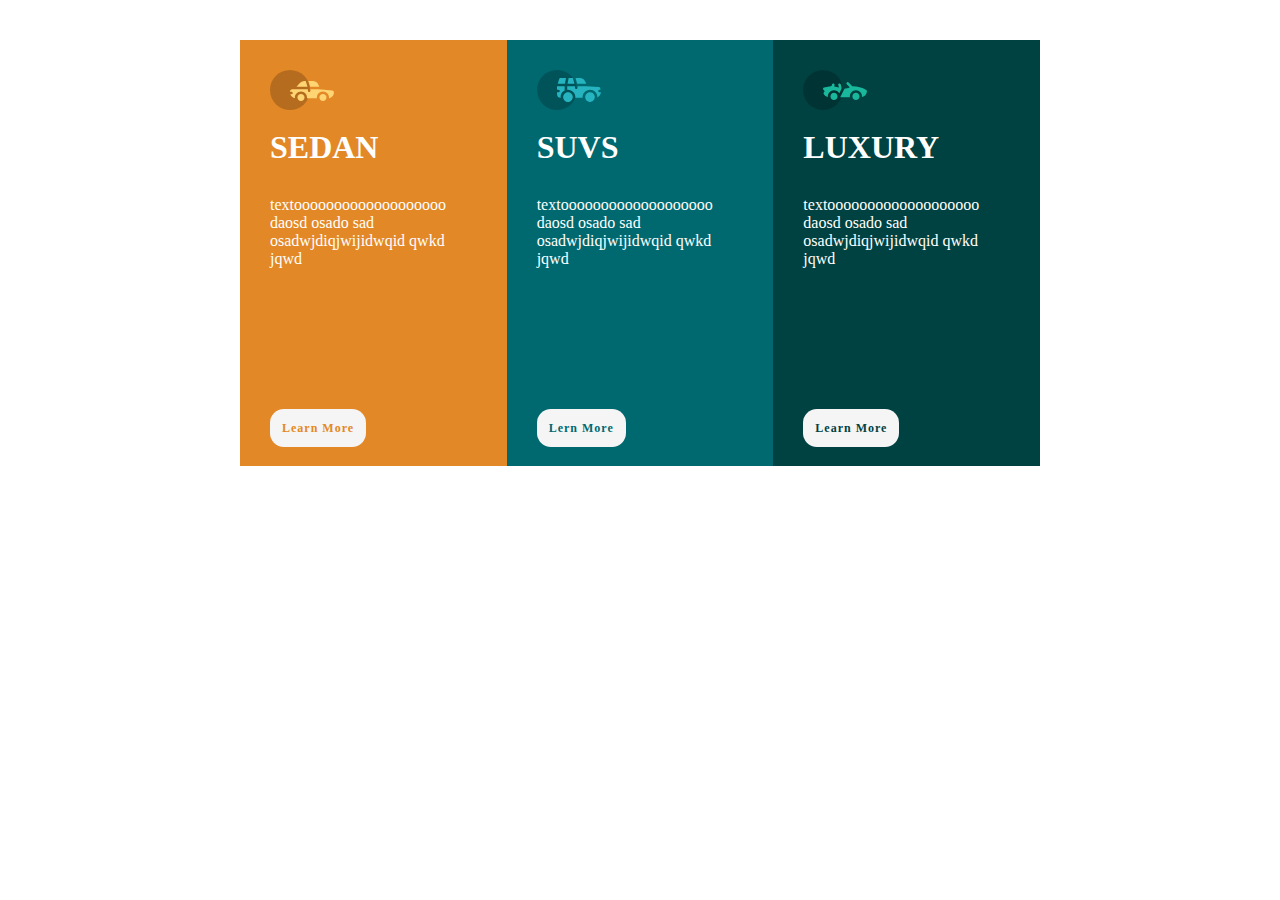
<file: Cars/index.html>
<!DOCTYPE html>
<html lang="en">
<head>
    <meta charset="UTF-8">
    <meta name="viewport" content="width=device-width, initial-scale=1.0">
    <title>Cars</title>
    <link rel="shortcut icon" href="favicon.ico" type="image/x-icon">
    <link rel="stylesheet" href="css/styles.css">
</head>
<body>
    <main>
        
        <section class="autoSedan">
            <img src="images/icon-sedans.svg" alt="" class="carro-img">
            <h1 class="tituloSe">SEDAN</h1>
            <p class="textoSe">textooooooooooooooooooo daosd osado sad osadwjdiqjwijidwqid qwkd jqwd</p>
            <a class="btn-linkSe" href="https://ayuda.com" target="_blank">Learn More</a>
        </section>

        <section class="autosSuvs">
            <img src="images/icon-suvs.svg" alt="" class="carro-img">
            <h1 class="tituloSu">SUVS</h1>
            <p class="textoSu">textooooooooooooooooooo daosd osado sad osadwjdiqjwijidwqid qwkd jqwd</p>
            <a class="btn-linkSu" href="https://ayuda.com" target="_blank">Lern More</a>
        </section>

        <section class="autosLuxury">
            <img src="images/icon-luxury.svg" alt="" class="carro-img">
            <h1 class="tituloLu">LUXURY</h1>
            <p class="textoLu">textooooooooooooooooooo daosd osado sad osadwjdiqjwijidwqid qwkd jqwd</p>
            <a class="btn-linkLu" href="https://ayuda.com" target="_blank">Learn More</a>
        </section>
        
    </main>
    
</body>
</html>
</file>
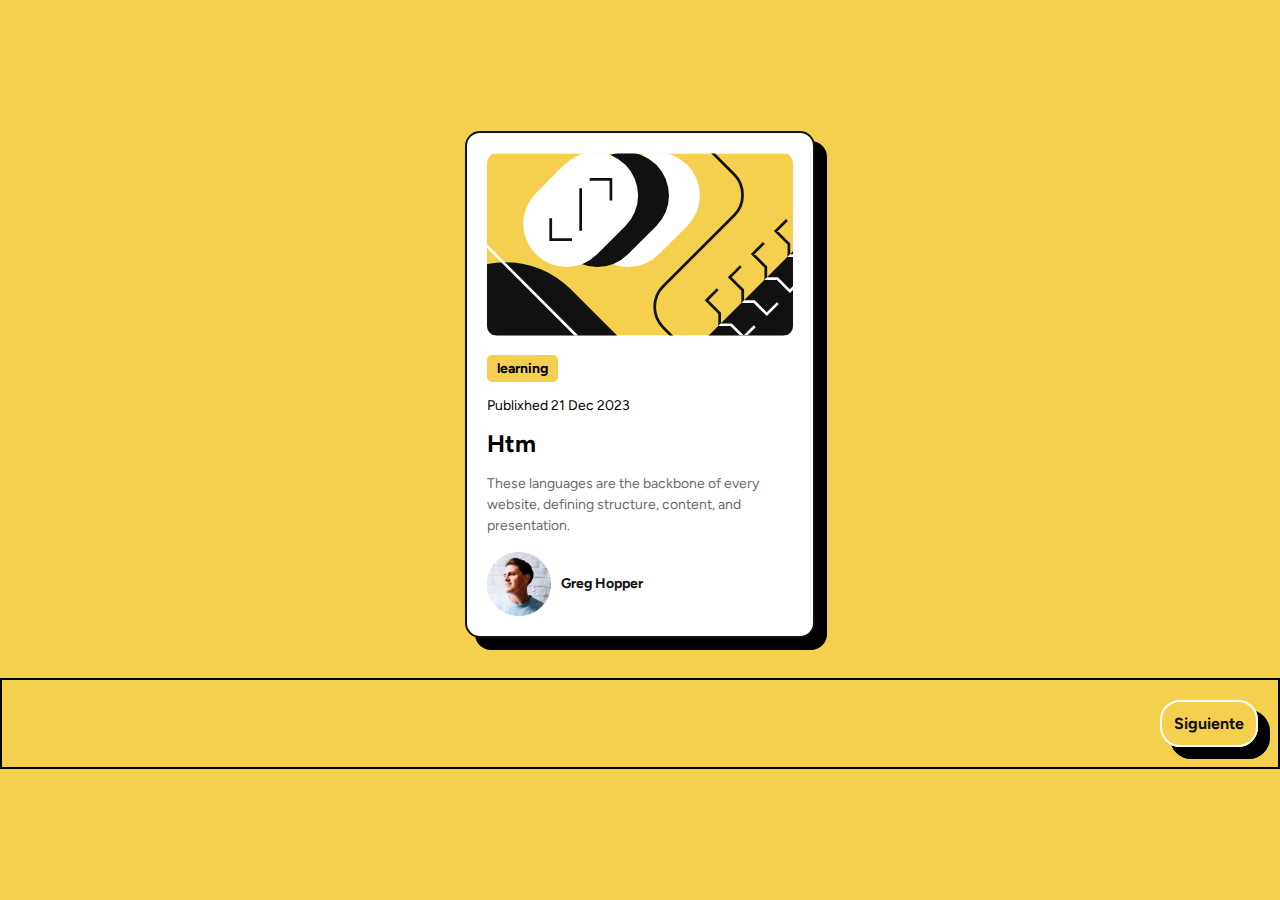
<file: Componets-active/index.html>
<!DOCTYPE html>
<html lang="en">
<head>
    <meta charset="UTF-8">
    <meta name="viewport" content="width=device-width, initial-scale=1.0">
    <title>Blog Previw</title>
    <link rel="shortcut icon" href="images/favicon-32x32.png" type="image/x-icon">
    <link rel="stylesheet" href="css/styles.css">
    
</head>
<body id="blog-preview">
    <div class="container">
        <section class="header">
            <img src="images/illustration-article.svg" alt="">
            <p class="label">learning</p>
            <p class="date">Publixhed 21 Dec 2023</p>
            <h3>Htm</h3>
        </section>
        <section class="body">
            <p>
                These languages are the backbone of every website,
                defining structure, content, and presentation.
            </p>
            <footer class="footer-author">
                <img src="images/image-avatar.webp" alt="">
                <p class="author">Greg Hopper</p>
            </footer>
        </section>
    </div>
    <footer class="container-btn">
        <a href="#" class="btn-next">Siguiente</a>
    </footer>
</body>
</html>
</file>
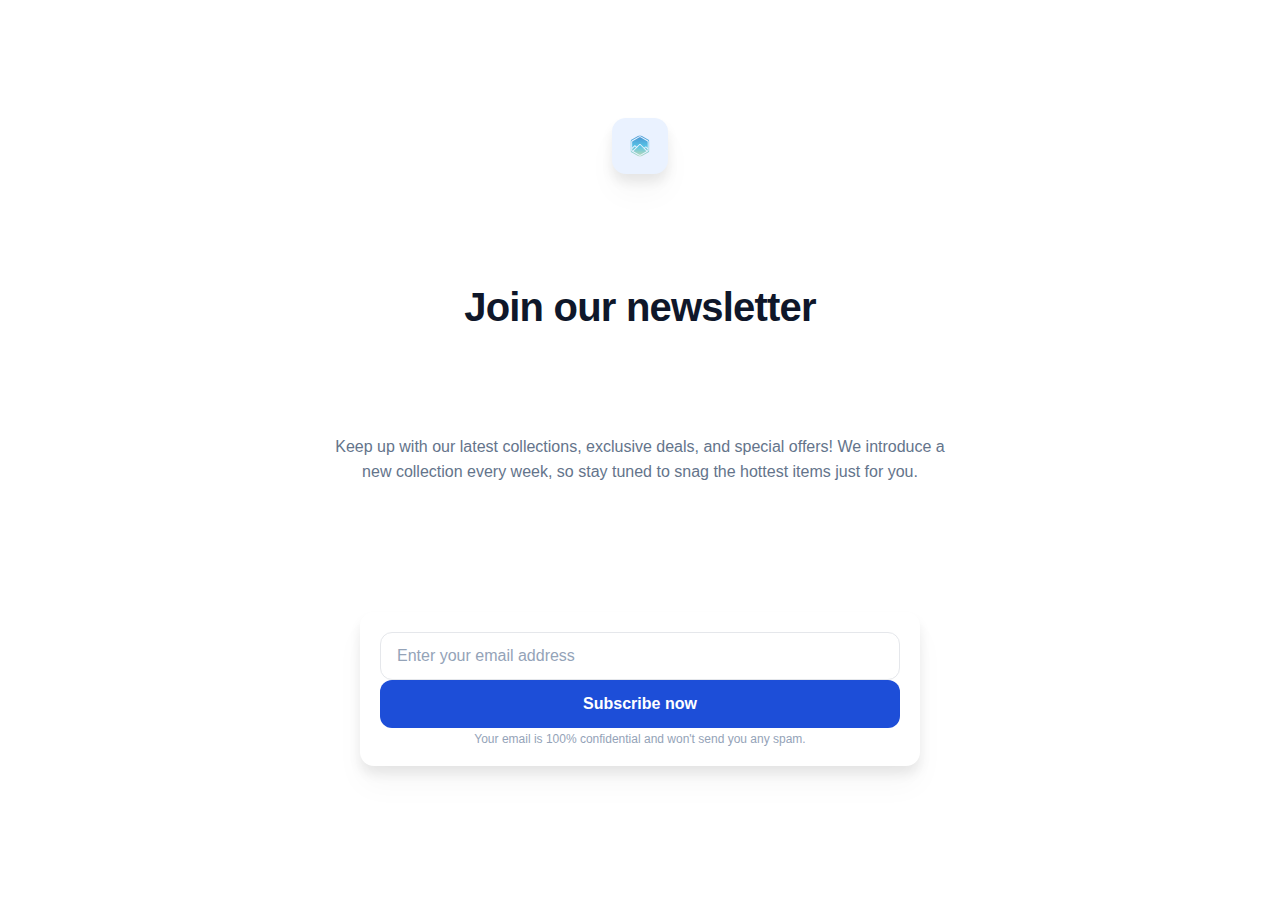
<file: Ejercicio1_Newsletter/index.html>
<!DOCTYPE html>
<html lang="en">
<head>
  <meta charset="UTF-8" />
  <meta name="viewport" content="width=device-width, initial-scale=1.0" />
  <link rel="icon" href="images/favicon.ico" type="image/x-icon" />
  <link rel="stylesheet" href="css/styles.css">
  <title>Join Our Newsletter</title>
</head>
<body>
  <main class="page">
    <div class="icon-wrap">
      <img src="images/logo.svg" class="icon" alt="icon">
    </div>

    <h1 class="title">Join our newsletter</h1>
    <p class="subtitle">
      Keep up with our latest collections, exclusive deals, and special offers!
      We introduce a new collection every week, so stay tuned to snag the hottest items just for you.
    </p>

    <div class="card">
      <form>

        <input id="email" type="email" name="email" placeholder="Enter your email address" autocomplete="email" required/>
        <button type="submit">Subscribe now</button>

        <p class="texto-ayud">
          Your email is 100% confidential and won't send you any spam.
        </p>
      </form>
    </div>
  </main>
</body>
</html>
</file>
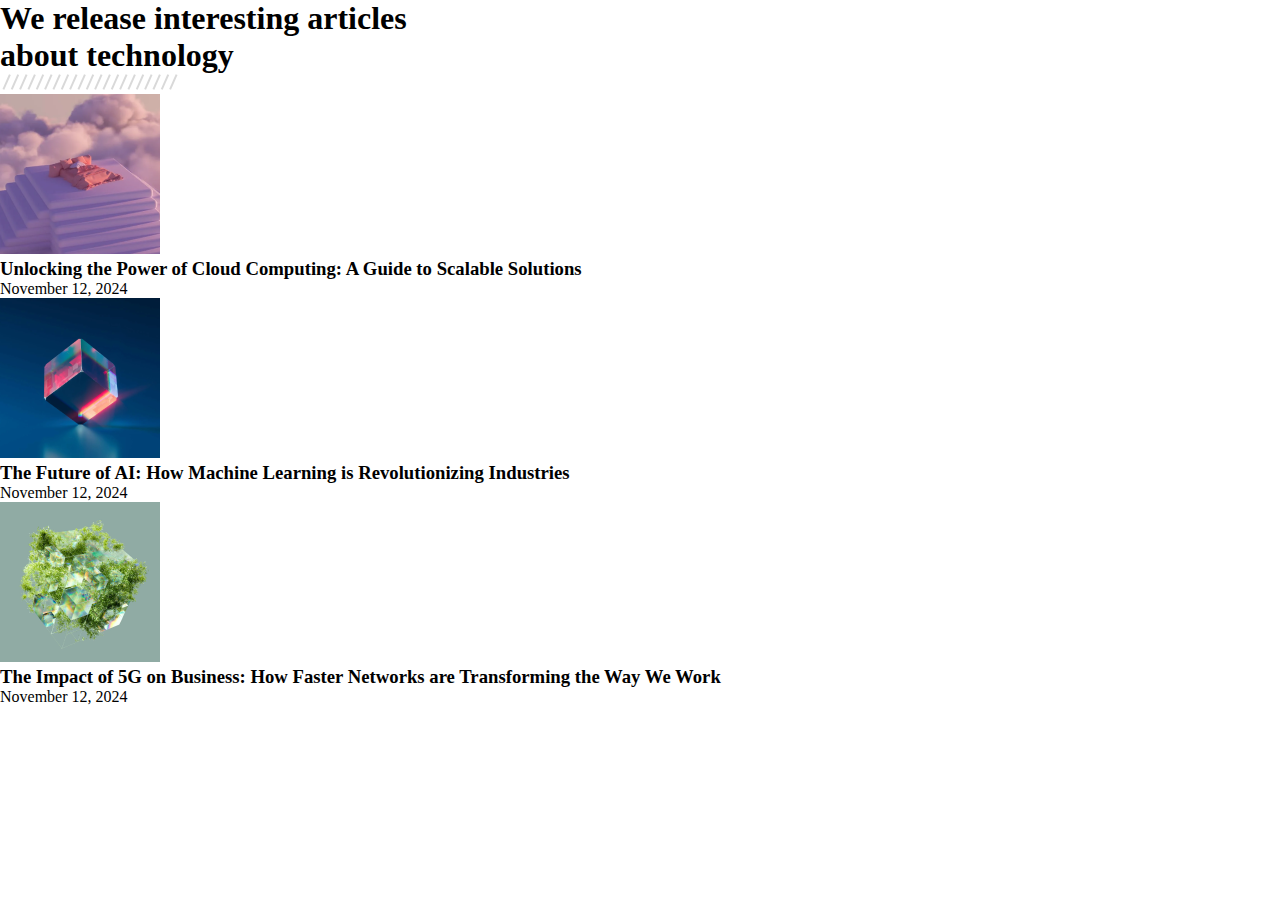
<file: Ejercicio2_Simple_Article_Listing/index.html>
<!DOCTYPE html>
<html lang="en">
<head>
  <meta charset="UTF-8" />
  <meta name="viewport" content="width=device-width, initial-scale=1.0" />
  <title>Articles</title>
  <link rel="stylesheet" href="css/styles.css">
  <link rel="shortcut icon" href="images/favicon.ico" type="image/x-icon">
</head>
<body>
  <main class="page">
    <header class="header">
      <h1 class="title">We release interesting articles<br>about technology</h1>
      <img src="images/Seperator.svg" alt="" class="separator">
    </header>
    

    <section class="articles" aria-label="Articles list">
      <article class="card">
        <figure class="thumb">
          <img src="images/photo_1.png" alt="Cloud computing illustration">
        </figure>
        <div class="content">
          <h3 class="card-title">Unlocking the Power of Cloud Computing: A Guide to Scalable Solutions</h3>
          <time class="date" datetime="2024-11-12">November 12, 2024</time>
        </div>
      </article>

      <article class="card">
        <figure class="thumb green">
          <img src="images/photo_2.png" alt="AI concept green sphere">
        </figure>
        <div class="content">
          <h3 class="card-title">The Future of AI: How Machine Learning is Revolutionizing Industries</h3>
          <time class="date" datetime="2024-11-12">November 12, 2024</time>
        </div>
      </article>

      <article class="card">
        <figure class="thumb blue">
          <img src="images/photo_3.png" alt="5G neon cube">
        </figure>
        <div class="content">
          <h3 class="card-title">The Impact of 5G on Business: How Faster Networks are Transforming the Way We Work</h3>
          <time class="date" datetime="2024-11-12">November 12, 2024</time>
        </div>
      </article>
    </section>
  </main>
</body>
</html>
</file>
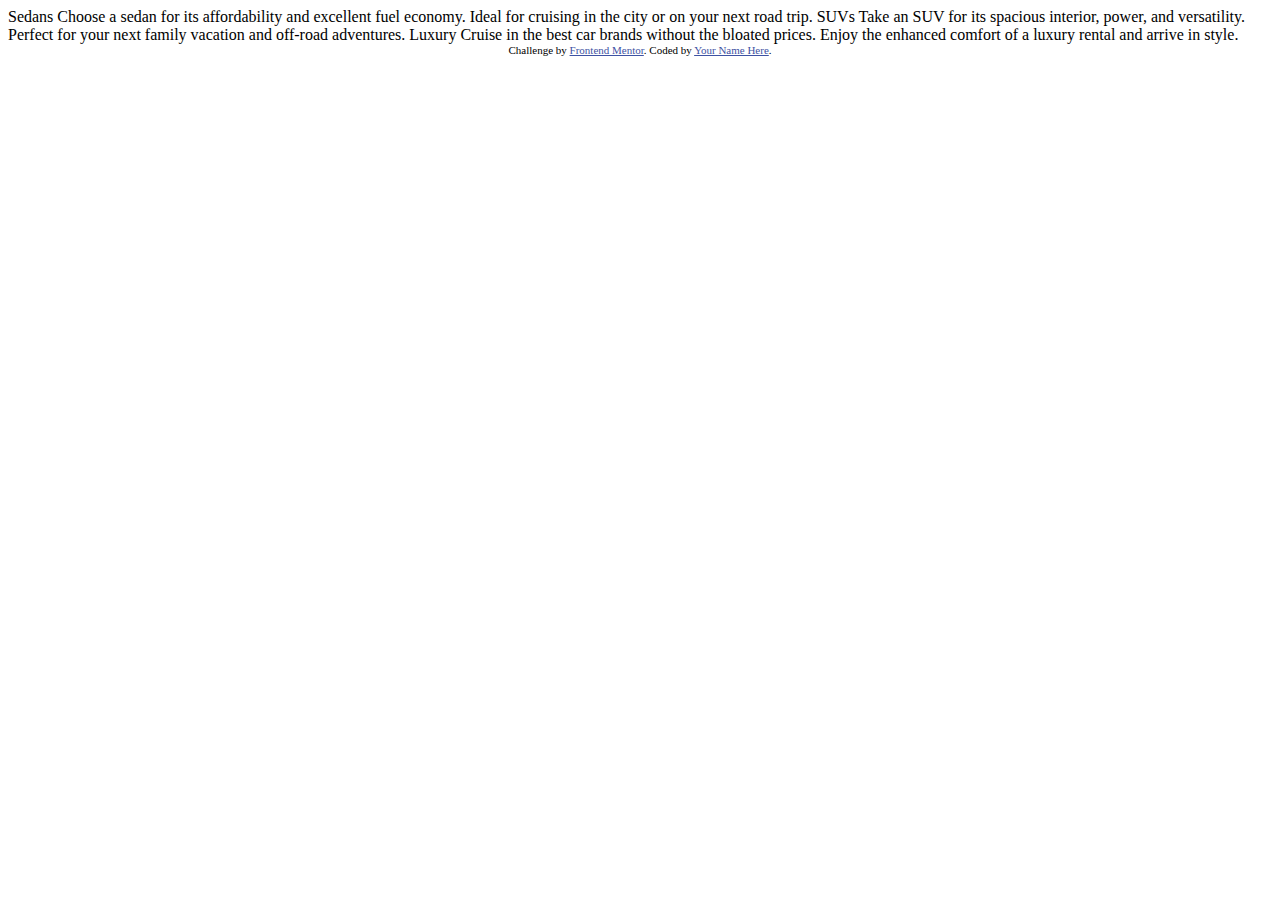
<file: Cars/3-column-preview-card-component-main/index.html>
<!DOCTYPE html>
<html lang="en">
<head>
  <meta charset="UTF-8">
  <meta name="viewport" content="width=device-width, initial-scale=1.0"> <!-- displays site properly based on user's device -->

  <link rel="icon" type="image/png" sizes="32x32" href="./images/favicon-32x32.png">
  
  <title>Frontend Mentor | 3-column preview card component</title>

  <!-- Feel free to remove these styles or customise in your own stylesheet 👍 -->
  <style>
    .attribution { font-size: 11px; text-align: center; }
    .attribution a { color: hsl(228, 45%, 44%); }
  </style>
</head>
<body>
  
  Sedans
  Choose a sedan for its affordability and excellent fuel economy. Ideal for cruising in the city 
  or on your next road trip.

  SUVs
  Take an SUV for its spacious interior, power, and versatility. Perfect for your next family vacation 
  and off-road adventures.

  Luxury
  Cruise in the best car brands without the bloated prices. Enjoy the enhanced comfort of a luxury 
  rental and arrive in style.
  
  <div class="attribution">
    Challenge by <a href="https://www.frontendmentor.io?ref=challenge" target="_blank">Frontend Mentor</a>. 
    Coded by <a href="#">Your Name Here</a>.
  </div>
</body>
</html>
</file>
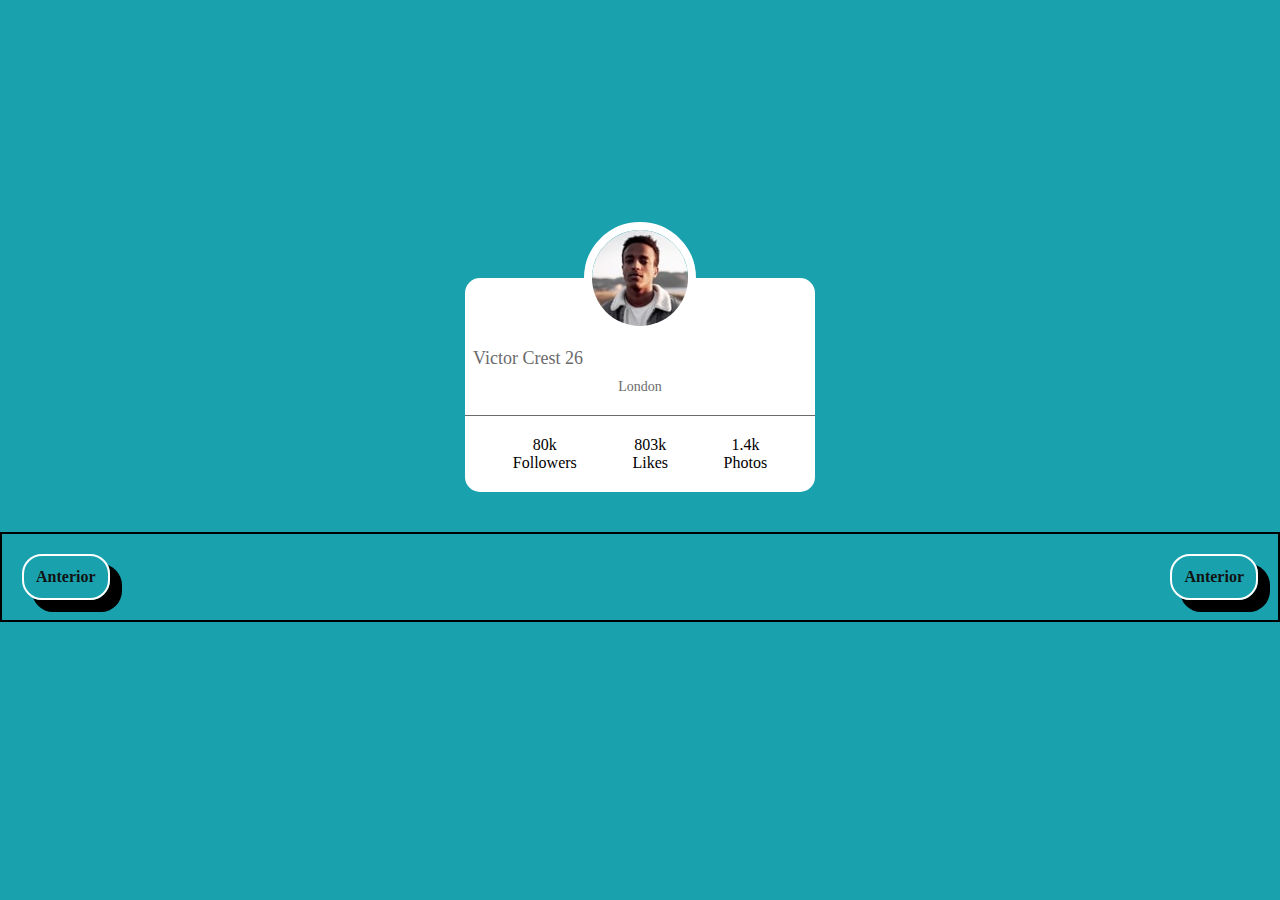
<file: Componets-active/profile.html>
<!DOCTYPE html>
<html lang="en">
<head>
    <meta charset="UTF-8">
    <meta name="viewport" content="width=device-width, initial-scale=1.0">
    <link rel="shortcut icon" href="images/favicon-32x32.png" type="image/x-icon">
    <link rel="stylesheet" href="css/styles.css">
    <title>Profile Card</title>

</head>
<body id="profile-card">
    <div class="container-card">
    <div class="information">
        <img src="images/image-victor.jpg" alt="">
        <p class="name">Victor Crest <span>26</span></p>
        <p class="country">London</p>
        </div>
        <footer class="followers">
        <div class="follow-info">
            <p class="numbers">80k</p>
            <p class="descriptionn">Followers</p>
        </div>
        <div class="follow-info">
            <p class="numbers">803k</p>
            <p class="descriptionn">Likes</p>
        </div>
        <div class="follow-info">
            <p class="numbers">1.4k</p>
            <p class="descriptionn">Photos</p>
        </div>
    </footer>
    </div>
    
    <footer class="container-btn">
        <a href="index.html" class="btn-prev">Anterior</a>
        <a href="results.html" class="btn-next">Anterior</a>
    </footer>
</body>
</html>
</file>
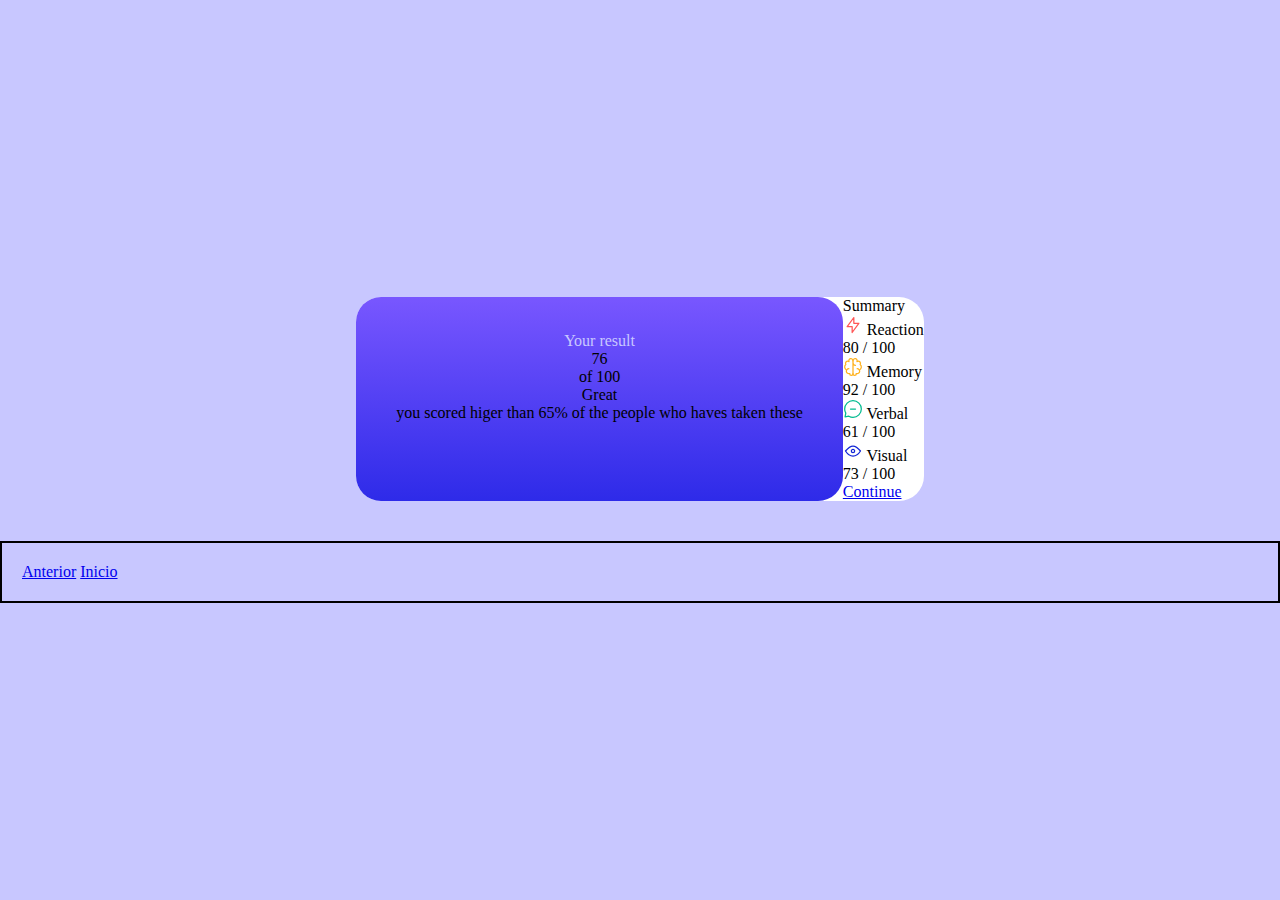
<file: Componets-active/results.html>
<!DOCTYPE html>
<html lang="en">
<head>
    <meta charset="UTF-8">
    <meta name="viewport" content="width=device-width, initial-scale=1.0">
    <link rel="shortcut icon" href="favicon.ico" type="image/x-icon">
    <link rel="stylesheet" href="css/styles.css">
    <title>Results Summary</title>
</head>
<body id="results-summary">
    <div class="container-result">
    <div class="result">
        <p class="title">Your result</p>
        <div class="circle">
            <p class="number">76</p>
            <p class="number-detal">of 100</p>
        </div>
        <p class="great">Great</p>
        <p class="details">you scored higer than 65% of the people who haves taken these </p>
    </div>
    <div class="summary">
    <p class="title">Summary</p>
    <div class="summary-result reaction">
        <p class="text-summary">
            <img src="images/icon-reaction.svg" alt="">
            Reaction
        </p>
        <p class="number"> 80&nbsp;<span class="porcentaje">/&nbsp;100</span></p>
    </div>
    <div class="summary-result memory">
        <p class="text-summary">
            <img src="images/icon-memory.svg" alt="">
        Memory</p>
        <p class="number">
            92&nbsp;<span class="porcentaje">/&nbsp;100</span>
        </p>
    </div>
    <div class="summary-result verbal">
        <p class="text-summary">
            <img src="images/icon-verbal.svg" alt="">
        Verbal</p>
        <p class="number">
            61&nbsp;<span class="porcentaje">/&nbsp;100</span>
        </p>
    </div>
    <div class="summary-result visual">
        <p class="text-summary">
            <img src="images/icon-visual.svg" alt="">
        Visual</p>
        <p class="number">
            73&nbsp;<span class="porcentaje">/&nbsp;100</span>
        </p>
    </div>
    <a href="#" class="btn_continue">Continue</a>
    </div>
    </div>
    <footer class="container-btn">
        <a href="profile.html">Anterior</a>
        <a href="index.html">Inicio</a>
    </footer>

</body>
</html>
</file>
<file: Cars/css/styles.css>
*{
    margin: 0;
    padding: 0;
    box-sizing: border-box;
}

@font-face {
    font-family: "fontTitulo";
    src: url(https://fonts.google.com/specimen/Lexend+Deca);
}
@font-face {
    font-family: "fonttext";
    src: url();
}

body{
    background-color: #fff;
    width: 100%;
    height: auto;
    padding: 40px;
    font-family: "font";
    
}

main{
    margin: 0 auto;
    display: flex;
    max-width: 800px;
}

.autoSedan{
    background-color: hsl(31, 77%, 52%);
    border: 5px;
    margin: 0 auto;
    max-width: 800px;
    padding: 30px;
    color: white;

}

.tituloSe{
    margin-top: 15px;
    margin-bottom: 30px;
}

.textoSe{
    margin-top: 15px;
    margin-bottom: 150px;
}

.btn-linkSe{
    
     width: 100%;
    text-decoration: none;
    text-align: center;
    padding: 12px;
    border-radius: 14px;
    font-size: 12px;
    font-weight: bold;
    letter-spacing: 1px;
    background-color: whitesmoke;
    color: hsl(31, 77%, 52%);
    margin-bottom: 30px;
   
}

.btn-linkSe:hover{
    cursor: pointer;
    background-color: orange;
    color: black;
    transition: 0.5s ease-in-out;
}

.autosSuvs{
    background-color: hsl(184, 100%, 22%);
    border: 5px;
    margin: 0 auto;
    max-width: 800px;
    padding: 30px;
    color: white;
}

.tituloSu{
    margin-top: 15px;
    margin-bottom: 30px;
}

.textoSu{
    margin-top: 15px;
    margin-bottom: 150px;
}

.btn-linkSu{
    width: 100%;
    text-decoration: none;
    text-align: center;
    padding: 12px;
    border-radius: 14px;
    font-size: 12px;
    font-weight: bold;
    letter-spacing: 1px;
    background-color: whitesmoke;
    color: hsl(184, 100%, 22%);
    margin-bottom: 30px;
}

.btn-linkSu:hover{
    cursor: pointer;
    background-color: darkcyan;
    color: black;
    transition: 0.5s ease-in-out;
}

.autosLuxury{
    background-color: hsl(179, 100%, 13%);
    border: 5px;
    margin: 0 auto;
    max-width: 800px;
    padding: 30px;
    color: white;

}

.tituloLu{
    margin-top: 15px;
    margin-bottom: 30px;
}

.textoLu{
    margin-top: 15px;
    margin-bottom: 150px;
}

.btn-linkLu{
    width: 100%;
    text-decoration: none;
    text-align: center;
    padding: 12px;
    border-radius: 14px;
    font-size: 12px;
    font-weight: bold;
    letter-spacing: 1px;
    background-color: whitesmoke;
    color: hsl(179, 100%, 13%);
    margin-bottom: 30px;
}

.btn-linkLu:hover{
    cursor: pointer;
    background-color: darkolivegreen;
    color: black;
    transition: 0.5s ease-in-out;
}
</file>
<file: Componets-active/css/styles.css>
@import url("fonts.css");
@import url("colors.css");

*{
    margin: 0;
    padding: 0;
    box-sizing: border-box;
}

#blog-preview{
    background-color: var(--yellow);
    font-family: "Figtree";
    width: 100%;
    min-height: 100vh;
    display: flex;
    justify-content: center;
    align-items: center;
    flex-direction: column;
}

.container{
    max-width: 350px;
    border: 2px solid var(--gray-950);
    padding: 20px;
    border-radius: 15px;
    background-color: var(--white);
    box-shadow: 11px 11px 0px 1px black;
}

.header img{
    width: 100%;
    border-radius: 10px;
}

.header .label{
    display: inline-block;
    background-color: var(--yellow);
    padding: 5px 10px;
    border-radius: 5px;
    font-weight: bold;
    margin-top: 15px;
    font-size: 14px;
}

.header .date{
    font-size: 14px;
    margin-top: 15px;
}

.header h3{
    margin: 15px 0;
    font-size: 24px;
    font-weight: bolder;
}

.body{
    color: var(--gray-500);
    font-size: 14px;
    line-height: 1.5;
}

.footer-author{
    margin-top: 15px;
    display: flex;
    gap: 10px;
    align-items: center;
}

.footer-author .author{
    color: var(--gray-950);
    font-weight: bolder;
    font-size: 14px;
}

.container-btn{
    border: 2px solid #000;
    width: 100%;
    margin-top: 40px;
    padding: 20px;
}

.btn-next, .btn-prev{
    float: right;
    display: inline-block;
    background-color: transparent;
    color: var(--gray-950);
    text-decoration: none;
    padding: 12px;
    border: 2px solid var(--white);
    border-radius: 20px;
    font-weight: bold;
        box-shadow: 11px 11px 0px 1px black;

}

.btn-prev{
float: left;
}

.btn-next:hover, .btn-prev:hover{
    cursor: pointer;
    background-color: var(--white);
    transition: 0.5s all ease;
    scale:1.2;
}
#profile-card{
    background-color: var(--blue-600);
    width: 100%;
    min-height: 100vh;
    display: flex;
    flex-direction: column;
    justify-content: center;
    align-items: center;
    font-family: "Kummh Sans";
}

.container-card{
    min-width: 350px;
    background-color: var(--white);
    border-radius: 15px;
}

.container-card header{
    width: 100%;
    height: 150%;
    background-image: url(../images/bg-pattern-card.svg);
    background-position: center center;
    background-size: cover;
    border-top-left-radius: 15px;
    border-top-right-radius: 15px;
}

.container-card .information{
    position: relative;
    padding: 70px 0 20px 0;
    border-bottom: 1px solid var(--gray-500);
}

.container-card .information > img {
    border-radius: 50%;
    position: absolute;
    top:0%;
    left: 50%;
    transform: translate(-50%, -50%);
    border: 8px solid var(--white);
}

.information .name{
    text-align: center;
    font-weight: bold;
    font-size: 18px;
}

.information .name{
    color: var(--gray-500);
    font-weight: normal;
    display: inline-block;
    margin-left: 8px;
}

.information .country {
    text-align: center;
    margin-top: 10px;
    font-size: 14px;
    color: var(--gray-500);
}

.followers{
    padding: 20px;
    display: flex;
    justify-content: space-around;
    text-align: center;
    align-items: center;
}

.follow-info > .numers {
    font-weight: bold;
}

.follow-info > .description {
    font-size: 12px;
    margin-top: 5px;
    color: var(--gray-500);
    letter-spacing: 1.2px;
}

#results-summary{
    background-color: var(--Light-lavender);
    width: 100%;
    min-height: 100vh;
    display: flex;
    flex-direction: column;
    justify-content: center;
    align-items: center;
    font-family: "Hanken";
}

.container-result{
    display: flex;
    max-width: 600px;
    background-color: var(--white);
    border-radius: 25px;
}

.container-result .result{
    background: linear-gradient(to bottom, var(--Light-slate-blue), var(--Light-royal-blue));
    flex: 1;
    padding: 35px 40px;
    border-radius: 25px;
    text-align: center;
}

.result .title{
    color: var(--Light-lavender);
}
</file>
<file: Ejercicio1_Newsletter/css/styles.css>
* {
  margin: 0;
  padding: 0;
  box-sizing: border-box;
}

body {
  height: 100vh;
}

.author-info {
  font-size: 14px;
  text-align: center;
  margin-top: 16px;
  color: rgb(55, 65, 81);
}

.author-info a {
  text-decoration: none;
}

html, body {
  font-family: Arial, Helvetica, sans-serif;
  color: #0f172a;
  background: #ffffff;
}

.page {
  min-height: 100%;
  display: grid;
  place-items: center;
  text-align: center;
  padding: 72px 16px 88px;
}

.icon-wrap {
  width: 56px;
  height: 56px;
  display: grid;
  place-items: center;
  margin-bottom: 16px;
  border-radius: 14px;
  background: #eaf2ff;
  box-shadow:
    0px 20px 30px rgba(0, 0, 0, 0.03),
    0px 8px 12px rgba(0, 0, 0, 0.08);
}

.icon {
  width: 28px;
  height: 28px;
}

.title {
  font-size: 40px;
  font-weight: 800;
  letter-spacing: -0.02em;
  margin-top: 4px;
}

.subtitle {
  max-width: 620px;
  margin: 12px auto 24px;
  color: #64748b;
  font-size: 16px;
  line-height: 1.6;
}

.card {
  width: 90%;
  max-width: 560px;
  margin: 12px auto 0;
  background: #ffffff;
  border-radius: 14px;
  padding: 20px;
  box-shadow:
    0px 20px 30px rgba(0, 0, 0, 0.03),
    0px 8px 12px rgba(0, 0, 0, 0.08);
}

input[type="email"] {
  height: 48px;
  width: 100%;
  padding: 0 16px;
  border-radius: 12px;
  border: 1px solid #e5e7eb;
  background: #ffffff;
  color: #0f172a;
  font-size: 16px;
  outline: none;
}

input::placeholder {
  color: #94a3b8;
}

input:focus {
  border-color: #bfdbfe;
  box-shadow: 0 0 0 4px rgba(29, 78, 216, 0.10);
}

button {
  height: 48px;
  width: 100%;
  border: none;
  border-radius: 12px;
  background: #1d4ed8;
  color: #ffffff;
  font-weight: 700;
  font-size: 16px;
  cursor: pointer;
}

button:hover {
  background: #1742b8;
}

.texto-ayud {
  margin-top: 4px;
  font-size: 12px;
  color: #94a3b8;
}
</file>
<file: Ejercicio2_Simple_Article_Listing/css/styles.css>
* {
  margin: 0;
  padding: 0;
  box-sizing: border-box;
}

body {
  height: 100vh;
}
</file>
